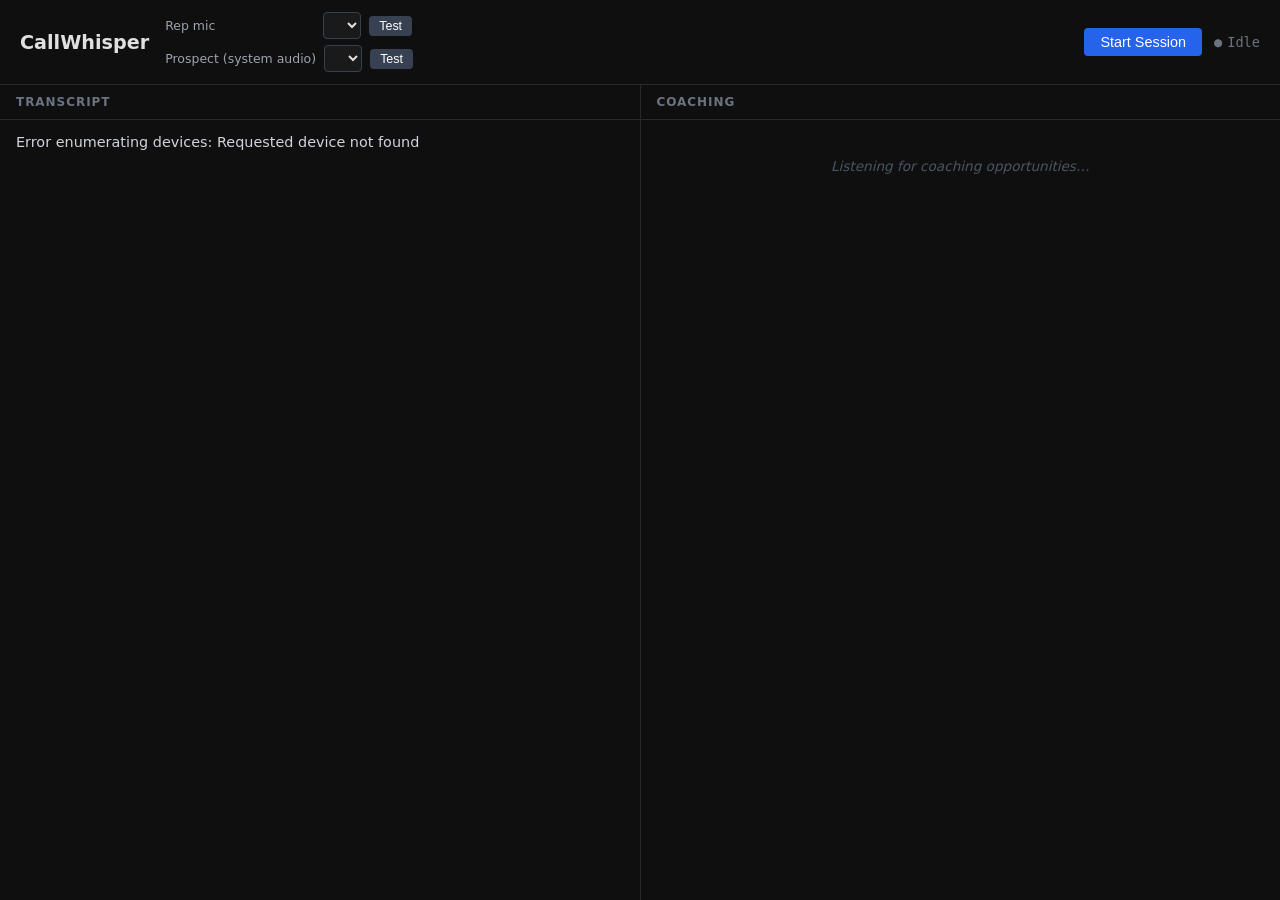
<file: client/index.html>
<!doctype html>
<html lang="en">
<head>
  <meta charset="utf-8" />
  <title>CallWhisper</title>
  <link rel="stylesheet" href="styles.css" />
</head>
<body>
  <header>
    <h1>CallWhisper</h1>
    <div id="device-picker">
      <div class="device-row">
        <label class="device-label">Rep mic</label>
        <select id="rep-select"></select>
        <button id="btn-test-rep" class="btn-secondary">Test</button>
        <span id="rep-rms" class="rms-result"></span>
      </div>
      <div class="device-row">
        <label class="device-label">Prospect (system audio)</label>
        <select id="prospect-select"></select>
        <button id="btn-test-prospect" class="btn-secondary">Test</button>
        <span id="prospect-rms" class="rms-result"></span>
        <span id="prospect-warn" class="device-warn"></span>
      </div>
    </div>
    <div class="session-controls">
      <button id="btn-toggle">Start Session</button>
      <span id="status-indicator" class="status-idle">Idle</span>
    </div>
  </header>
  <main>
    <section id="panel-transcript">
      <h2>Transcript</h2>
      <div id="transcript-log">
        <p id="transcript-placeholder" class="panel-placeholder">Waiting for audio… Speak into the rep mic or play system audio.</p>
      </div>
    </section>
    <section id="panel-coaching">
      <h2>Coaching</h2>
      <div id="coaching-log">
        <p id="coaching-placeholder" class="panel-placeholder">Listening for coaching opportunities…</p>
      </div>
    </section>
  </main>
  <div id="toast" class="toast hidden">Connection lost. Click Stop to reset.</div>
  <script type="module" src="app.js"></script>
</body>
</html>
</file>
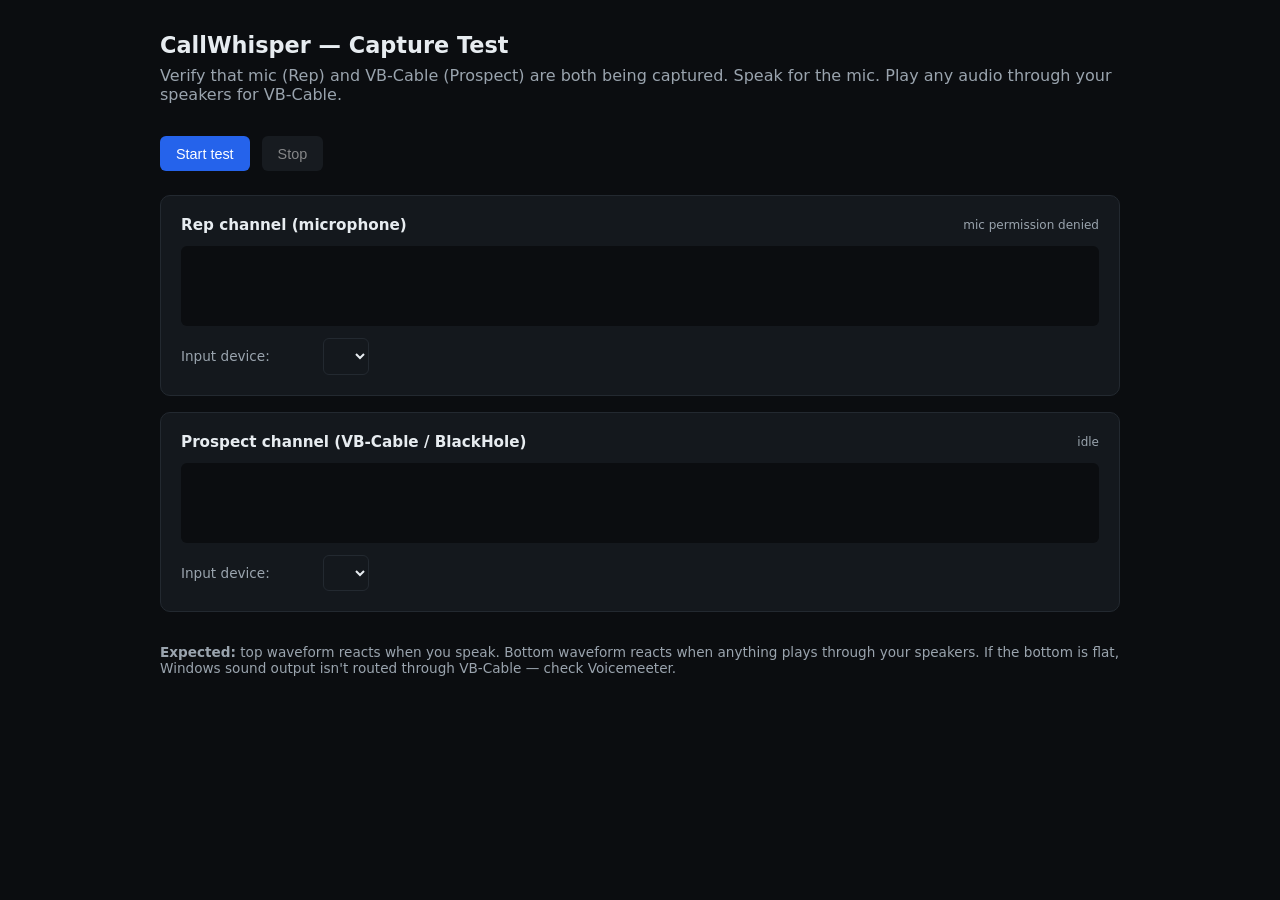
<file: scripts/test-capture.html>
<!DOCTYPE html>
<html lang="en">
<head>
  <meta charset="UTF-8" />
  <title>CallWhisper — Capture Test</title>
  <style>
    body {
      font-family: ui-sans-serif, system-ui, -apple-system, sans-serif;
      background: #0b0d10;
      color: #e7ecf0;
      margin: 0;
      padding: 2rem;
      max-width: 960px;
      margin: 0 auto;
    }
    h1 { font-size: 1.4rem; font-weight: 600; margin: 0 0 0.5rem; }
    p.lead { color: #9aa4ae; margin: 0 0 2rem; }
    .channel {
      background: #14181d;
      border: 1px solid #232930;
      border-radius: 10px;
      padding: 1.25rem;
      margin-bottom: 1rem;
    }
    .channel h2 {
      font-size: 0.95rem;
      font-weight: 600;
      margin: 0 0 0.75rem;
      display: flex;
      justify-content: space-between;
      align-items: center;
    }
    .channel .status {
      font-size: 0.75rem;
      color: #9aa4ae;
      font-weight: 400;
    }
    canvas {
      width: 100%;
      height: 80px;
      background: #0b0d10;
      border-radius: 6px;
      display: block;
    }
    .controls {
      display: flex;
      gap: 0.75rem;
      margin-bottom: 1.5rem;
    }
    button {
      background: #2563eb;
      color: white;
      border: 0;
      border-radius: 6px;
      padding: 0.6rem 1rem;
      font-weight: 500;
      cursor: pointer;
      font-size: 0.9rem;
    }
    button.secondary { background: #232930; }
    button:disabled { opacity: 0.5; cursor: not-allowed; }
    select {
      background: #14181d;
      color: #e7ecf0;
      border: 1px solid #232930;
      border-radius: 6px;
      padding: 0.55rem 0.75rem;
      font-size: 0.85rem;
    }
    .device-row {
      display: flex;
      gap: 0.75rem;
      align-items: center;
      margin-top: 0.75rem;
      font-size: 0.85rem;
    }
    .device-row label { color: #9aa4ae; min-width: 130px; }
    .ok { color: #4ade80; }
    .warn { color: #fbbf24; }
    .err { color: #f87171; }
  </style>
</head>
<body>
  <h1>CallWhisper — Capture Test</h1>
  <p class="lead">
    Verify that mic (Rep) and VB-Cable (Prospect) are both being captured.
    Speak for the mic. Play any audio through your speakers for VB-Cable.
  </p>

  <div class="controls">
    <button id="start">Start test</button>
    <button id="stop" class="secondary" disabled>Stop</button>
  </div>

  <div class="channel">
    <h2>
      Rep channel (microphone)
      <span class="status" id="rep-status">idle</span>
    </h2>
    <canvas id="rep-canvas"></canvas>
    <div class="device-row">
      <label for="rep-device">Input device:</label>
      <select id="rep-device"></select>
    </div>
  </div>

  <div class="channel">
    <h2>
      Prospect channel (VB-Cable / BlackHole)
      <span class="status" id="prospect-status">idle</span>
    </h2>
    <canvas id="prospect-canvas"></canvas>
    <div class="device-row">
      <label for="prospect-device">Input device:</label>
      <select id="prospect-device"></select>
    </div>
  </div>

  <p class="lead" style="margin-top: 2rem; font-size: 0.85rem;">
    <strong>Expected:</strong> top waveform reacts when you speak.
    Bottom waveform reacts when anything plays through your speakers.
    If the bottom is flat, Windows sound output isn't routed through VB-Cable —
    check Voicemeeter.
  </p>

  <script>
    const repStatus = document.getElementById('rep-status');
    const prospectStatus = document.getElementById('prospect-status');
    const startBtn = document.getElementById('start');
    const stopBtn = document.getElementById('stop');
    const repSelect = document.getElementById('rep-device');
    const prospectSelect = document.getElementById('prospect-device');

    let repCtx, prospectCtx;
    let repStream, prospectStream;
    let raf;

    async function populateDevices() {
      try {
        const probe = await navigator.mediaDevices.getUserMedia({ audio: true });
        probe.getTracks().forEach(t => t.stop());
      } catch (e) {
        repStatus.textContent = 'mic permission denied';
        repStatus.className = 'status err';
        return;
      }

      const devices = await navigator.mediaDevices.enumerateDevices();
      const inputs = devices.filter(d => d.kind === 'audioinput');

      for (const sel of [repSelect, prospectSelect]) {
        sel.innerHTML = '';
        for (const d of inputs) {
          const opt = document.createElement('option');
          opt.value = d.deviceId;
          opt.textContent = d.label || `Input ${d.deviceId.slice(0, 6)}`;
          sel.appendChild(opt);
        }
      }

      const vbcable = inputs.find(d => /cable output|blackhole/i.test(d.label));
      const defaultMic = inputs.find(d => d.deviceId === 'default');
      if (defaultMic) repSelect.value = defaultMic.deviceId;
      if (vbcable) prospectSelect.value = vbcable.deviceId;
      else prospectStatus.textContent = 'VB-Cable / BlackHole not found';
    }

    function drawWaveform(canvas, analyser, label) {
      const ctx = canvas.getContext('2d');
      const width = canvas.width = canvas.clientWidth * devicePixelRatio;
      const height = canvas.height = canvas.clientHeight * devicePixelRatio;
      const buf = new Uint8Array(analyser.fftSize);

      function render() {
        analyser.getByteTimeDomainData(buf);
        ctx.fillStyle = '#0b0d10';
        ctx.fillRect(0, 0, width, height);
        ctx.lineWidth = 2 * devicePixelRatio;
        ctx.strokeStyle = label === 'rep' ? '#4ade80' : '#60a5fa';
        ctx.beginPath();
        const slice = width / buf.length;
        let x = 0;
        for (let i = 0; i < buf.length; i++) {
          const v = buf[i] / 128.0;
          const y = (v * height) / 2;
          if (i === 0) ctx.moveTo(x, y);
          else ctx.lineTo(x, y);
          x += slice;
        }
        ctx.lineTo(width, height / 2);
        ctx.stroke();
      }
      return render;
    }

    async function start() {
      startBtn.disabled = true;
      stopBtn.disabled = false;

      try {
        repStream = await navigator.mediaDevices.getUserMedia({
          audio: {
            deviceId: { exact: repSelect.value },
            echoCancellation: true,
            noiseSuppression: true,
          },
        });
        repStatus.textContent = 'live';
        repStatus.className = 'status ok';
      } catch (e) {
        repStatus.textContent = `error: ${e.message}`;
        repStatus.className = 'status err';
      }

      try {
        prospectStream = await navigator.mediaDevices.getUserMedia({
          audio: {
            deviceId: { exact: prospectSelect.value },
            echoCancellation: false,
            noiseSuppression: false,
            autoGainControl: false,
          },
        });
        prospectStatus.textContent = 'live';
        prospectStatus.className = 'status ok';
      } catch (e) {
        prospectStatus.textContent = `error: ${e.message}`;
        prospectStatus.className = 'status err';
      }

      const renderers = [];

      if (repStream) {
        repCtx = new AudioContext();
        const src = repCtx.createMediaStreamSource(repStream);
        const analyser = repCtx.createAnalyser();
        analyser.fftSize = 1024;
        src.connect(analyser);
        renderers.push(drawWaveform(document.getElementById('rep-canvas'), analyser, 'rep'));
      }

      if (prospectStream) {
        prospectCtx = new AudioContext();
        const src = prospectCtx.createMediaStreamSource(prospectStream);
        const analyser = prospectCtx.createAnalyser();
        analyser.fftSize = 1024;
        src.connect(analyser);
        renderers.push(drawWaveform(document.getElementById('prospect-canvas'), analyser, 'prospect'));
      }

      function loop() {
        for (const r of renderers) r();
        raf = requestAnimationFrame(loop);
      }
      loop();
    }

    function stop() {
      startBtn.disabled = false;
      stopBtn.disabled = true;
      cancelAnimationFrame(raf);
      [repStream, prospectStream].forEach(s => s && s.getTracks().forEach(t => t.stop()));
      [repCtx, prospectCtx].forEach(c => c && c.close());
      repStream = prospectStream = repCtx = prospectCtx = null;
      repStatus.textContent = 'idle';
      repStatus.className = 'status';
      prospectStatus.textContent = 'idle';
      prospectStatus.className = 'status';
    }

    startBtn.addEventListener('click', start);
    stopBtn.addEventListener('click', stop);

    populateDevices();
  </script>
</body>
</html>
</file>
<file: client/styles.css>
* { box-sizing: border-box; margin: 0; padding: 0; }

body {
  font-family: system-ui, sans-serif;
  background: #0f0f0f;
  color: #e0e0e0;
  height: 100vh;
  display: flex;
  flex-direction: column;
}

header {
  padding: 12px 20px;
  display: flex;
  align-items: center;
  gap: 16px;
  border-bottom: 1px solid #2a2a2a;
  flex-shrink: 0;
  flex-wrap: wrap;
}

#device-picker {
  display: flex;
  flex-direction: column;
  gap: 6px;
}

.device-row {
  display: flex;
  align-items: center;
  gap: 8px;
}

.device-label {
  font-size: 0.78rem;
  color: #9ca3af;
  white-space: nowrap;
  min-width: 150px;
}

select {
  background: #1a1a1a;
  color: #e0e0e0;
  border: 1px solid #374151;
  border-radius: 4px;
  padding: 4px 8px;
  font-size: 0.82rem;
  max-width: 220px;
}

.btn-secondary {
  padding: 3px 10px;
  background: #374151;
  font-size: 0.78rem;
}

.rms-result {
  font-size: 0.78rem;
  font-family: monospace;
  color: #9ca3af;
  min-width: 110px;
}

.device-warn {
  font-size: 0.75rem;
  color: #f59e0b;
  font-style: italic;
}

.session-controls {
  display: flex;
  align-items: center;
  gap: 12px;
  margin-left: auto;
}

#status-indicator {
  font-size: 0.85rem;
  font-family: monospace;
}

#status-indicator::before {
  content: "●";
  margin-right: 5px;
}

.status-idle        { color: #6b7280; }
.status-connecting  { color: #f59e0b; }
.status-live        { color: #22c55e; }
.status-disconnected{ color: #ef4444; }

header h1 { font-size: 1.2rem; }

button {
  padding: 6px 16px;
  background: #2563eb;
  color: #fff;
  border: none;
  border-radius: 4px;
  cursor: pointer;
  font-size: 0.9rem;
}

button:disabled { background: #374151; cursor: default; }

main {
  flex: 1;
  display: flex;
  overflow: hidden;
}

section {
  flex: 1;
  display: flex;
  flex-direction: column;
  border-right: 1px solid #2a2a2a;
  overflow: hidden;
}

section:last-child { border-right: none; }

section h2 {
  padding: 10px 16px;
  font-size: 0.75rem;
  text-transform: uppercase;
  letter-spacing: 0.08em;
  color: #6b7280;
  border-bottom: 1px solid #2a2a2a;
  flex-shrink: 0;
}

#transcript-log,
#coaching-log {
  flex: 1;
  overflow-y: auto;
  padding: 12px 16px;
  display: flex;
  flex-direction: column;
  gap: 6px;
}

p { font-size: 0.9rem; line-height: 1.5; color: #d1d5db; }

.transcript-rep     { color: #22c55e; }
.transcript-prospect{ color: #3b82f6; }
.transcript-interim { opacity: 0.55; font-style: italic; }
.transcript-ts      { font-family: monospace; font-size: 0.82em; color: #9ca3af; }

.panel-placeholder {
  color: #4b5563;
  font-style: italic;
  font-size: 0.85rem;
  text-align: center;
  padding: 24px 0;
  user-select: none;
}

@keyframes card-in {
  from { opacity: 0; transform: translateY(-6px); }
  to   { opacity: 1; transform: translateY(0); }
}

.suggestion-card {
  border-left: 3px solid #374151;
  padding: 8px 12px;
  background: #1a1a1a;
  border-radius: 4px;
  display: flex;
  flex-direction: column;
  gap: 4px;
  animation: card-in 0.18s ease-out;
}

.suggest-ts    { font-size: 0.75rem; color: #6b7280; font-family: monospace; }
.suggest-say   { color: #22c55e; }
.suggest-ask   { color: #3b82f6; }
.suggest-watch { color: #f59e0b; }

.hidden { display: none !important; }

.toast {
  position: fixed;
  top: 14px;
  left: 50%;
  transform: translateX(-50%);
  background: #7f1d1d;
  color: #fecaca;
  padding: 8px 22px;
  border-radius: 6px;
  font-size: 0.85rem;
  z-index: 100;
  box-shadow: 0 2px 10px rgba(0, 0, 0, 0.5);
  white-space: nowrap;
}
</file>
